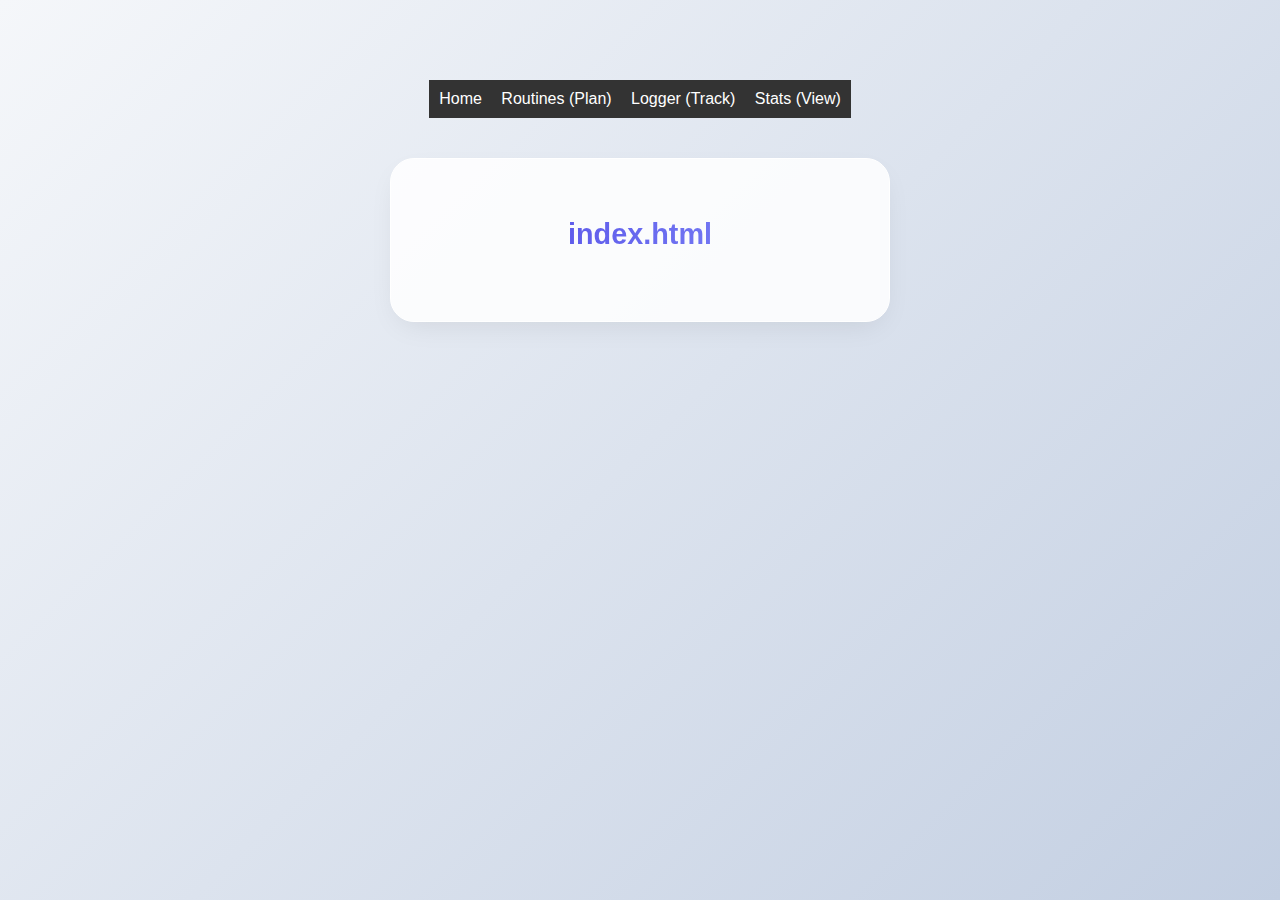
<file: index.html>
<!DOCTYPE html>
<html lang="en">
<head>
    <meta charset="UTF-8">
    <meta name="viewport" content="width=device-width, initial-scale=1.0">
    <title>Gym Tracker</title>
    <link rel="stylesheet" href="style.css">
</head>
<body>

    <div id="navbar-placeholder"></div>

    <div class="page-content">
        <h1>index.html</h1>
        
        </div>

    <script src="script.js"></script>
</body>
</html>
</file>
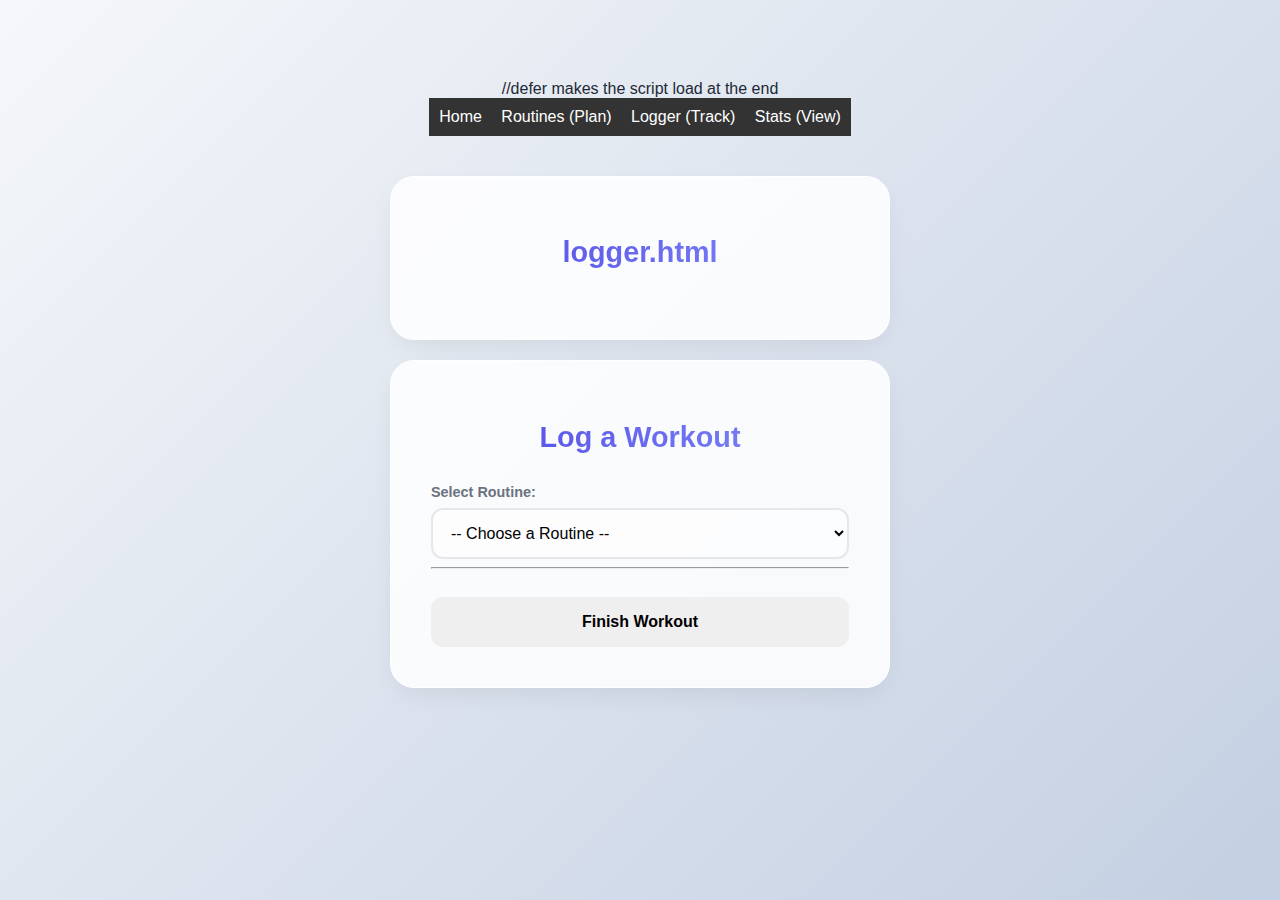
<file: logger.html>
<!DOCTYPE html>
<html lang="en">
<head>
    <meta charset="UTF-8">
    <meta name="viewport" content="width=device-width, initial-scale=1.0">
    <title>Gym Tracker</title>
    <link rel="stylesheet" href="style.css">
    <script src="script.js" defer></script> //defer makes the script load at the end
</head>
<body>

    <div id="navbar-placeholder"></div>

    <div class="page-content">
        <h1>logger.html</h1>
        
        </div>

<div class="page-content">
    <h1>Log a Workout</h1>

    <label>Select Routine:</label>
    <select id="routine-dropdown" onchange="loadRoutineInputs()">
        <option value="">-- Choose a Routine --</option>
        </select>

    <hr>

    <div id="inputs-container"></div>

    <button onclick="finishWorkout()" style="margin-top: 20px;">Finish Workout</button>
</div>
</body>
</html>
</file>
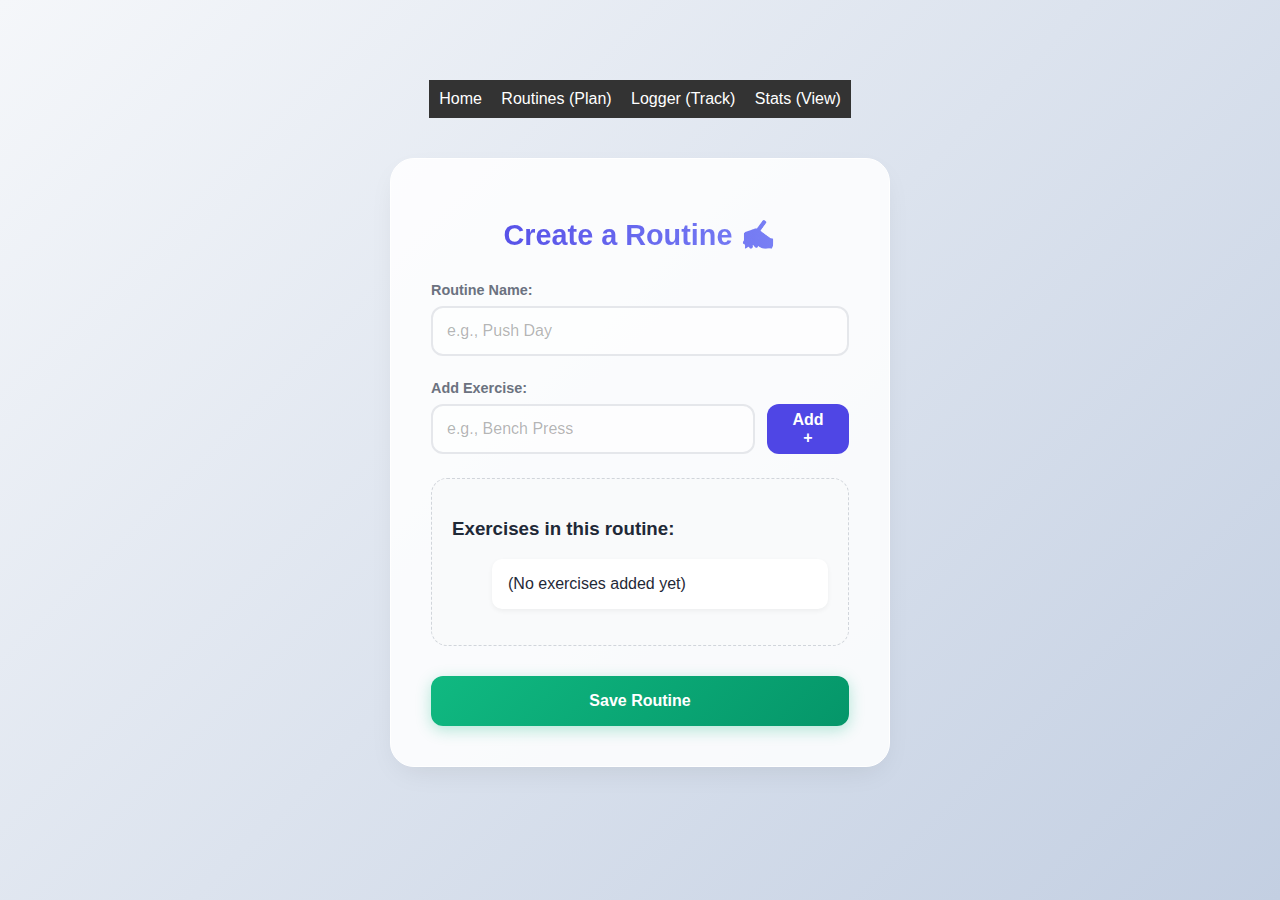
<file: routines.html>
<!DOCTYPE html>
<html lang="en">
<head>
    <meta charset="UTF-8">
    <meta name="viewport" content="width=device-width, initial-scale=1.0">
    <title>Gym Tracker - Create</title>
    <link rel="stylesheet" href="style.css">
</head>
<body>

    <div id="navbar-placeholder"></div>

        <div class="page-content">
    <h1>Create a Routine ✍ </h1>
    
    <div class="form-group">
        <label>Routine Name:</label>
        <input type="text" id="routine-name" placeholder="e.g., Push Day">
    </div>

    <div class="form-group">
        <label>Add Exercise:</label>
        <div class="input-group">
          <input type="text" id="exercise-input" placeholder="e.g., Bench Press">
          <button onclick="addExercise()" id="add-btn">Add +</button>
        </div>
    </div>

      <div class="list-container">
        <h3>Exercises in this routine:</h3>
        <ul id="exercise-list">
          <li class="empty-msg">(No exercises added yet)</li>
        </ul>
      </div>

    <button onclick="saveRoutine()" id="save-btn">
        Save Routine
    </button>
</div> 

    <script src="script.js"></script>
</body>
</html>
</file>
<file: style.css>
/* =========================================
   1. VARIABLES & RESET
   ========================================= */
:root {
    --primary: #4F46E5;      /* Modern Indigo */
    --primary-hover: #4338ca;
    --accent: #10B981;       /* Emerald Green */
    --bg-gradient: linear-gradient(135deg, #f5f7fa 0%, #c3cfe2 100%);
    --glass-bg: rgba(255, 255, 255, 0.85);
    --glass-border: rgba(255, 255, 255, 0.5);
    --text-main: #1f2937;
    --text-muted: #6b7280;
    --shadow-soft: 0 10px 30px -10px rgba(0, 0, 0, 0.1);
    --shadow-hover: 0 20px 40px -10px rgba(0, 0, 0, 0.15);
}

* {
    box-sizing: border-box;
}

body {
    font-family: 'Inter', -apple-system, BlinkMacSystemFont, sans-serif;
    background: var(--bg-gradient);
    background-attachment: fixed; /* Keeps gradient consistent on scroll */
    min-height: 100vh;
    margin: 0;
    padding-top: 80px; /* Space for the fixed navbar */
    color: var(--text-main);
    display: flex;
    flex-direction: column;
    align-items: center;
}

/* =========================================
   2. GLASSMORPHISM NAVBAR
   ========================================= */
.glass-nav {
    position: fixed;
    top: 20px;
    left: 50%;
    transform: translateX(-50%);
    width: 90%;
    max-width: 800px;
    background: rgba(255, 255, 255, 0.2);
    backdrop-filter: blur(12px); /* The "Frosted Glass" effect */
    -webkit-backdrop-filter: blur(12px);
    border: 1px solid var(--glass-border);
    border-radius: 16px;
    box-shadow: var(--shadow-soft);
    z-index: 1000;
    padding: 12px 24px;
    animation: slideDown 0.6s ease-out;
}

.nav-content {
    display: flex;
    justify-content: space-between;
    align-items: center;
}

.brand-logo {
    font-size: 1.25rem;
    font-weight: 800;
    color: var(--primary);
    text-decoration: none;
    letter-spacing: -0.5px;
}

.nav-links a {
    text-decoration: none;
    color: var(--text-main);
    font-weight: 500;
    margin-left: 20px;
    padding: 8px 12px;
    border-radius: 8px;
    transition: all 0.3s ease;
}

.nav-links a:hover {
    background: rgba(79, 70, 229, 0.1); /* Light Indigo tint */
    color: var(--primary);
    transform: translateY(-2px);
}

/* =========================================
   3. MAIN CONTENT CARDS
   ========================================= */
.page-content {
    background: var(--glass-bg);
    width: 90%;
    max-width: 500px;
    padding: 40px;
    border-radius: 24px;
    box-shadow: var(--shadow-soft);
    border: 1px solid white;
    margin-top: 20px;
    animation: fadeInUp 0.8s ease-out;
}

h1 {
    font-size: 1.8rem;
    margin-bottom: 30px;
    text-align: center;
    background: linear-gradient(to right, var(--primary), #818cf8);
    -webkit-background-clip: text;
    -webkit-text-fill-color: transparent;
}

/* =========================================
   4. INPUTS & FORMS
   ========================================= */
.form-group {
    margin-bottom: 24px;
}

label {
    display: block;
    margin-bottom: 8px;
    font-weight: 600;
    color: var(--text-muted);
    font-size: 0.9rem;
}

input[type="text"], input[type="number"], select {
    width: 100%;
    padding: 14px;
    border: 2px solid #e5e7eb;
    border-radius: 12px;
    font-size: 1rem;
    background: rgba(255, 255, 255, 0.5);
    transition: all 0.3s ease;
}

input:focus, select:focus {
    border-color: var(--primary);
    outline: none;
    background: white;
    box-shadow: 0 0 0 4px rgba(79, 70, 229, 0.1);
}

/* =========================================
   5. MODERN BUTTONS
   ========================================= */
button {
    width: 100%;
    padding: 16px;
    border: none;
    border-radius: 12px;
    font-size: 1rem;
    font-weight: 600;
    cursor: pointer;
    transition: all 0.3s cubic-bezier(0.4, 0, 0.2, 1);
    position: relative;
    overflow: hidden;
}

/* Primary "Save" Button */
#save-btn {
    background: linear-gradient(135deg, var(--accent) 0%, #059669 100%);
    color: white;
    box-shadow: 0 4px 15px rgba(16, 185, 129, 0.3);
}

#save-btn:hover {
    transform: translateY(-2px);
    box-shadow: 0 8px 25px rgba(16, 185, 129, 0.4);
}

/* Add Button */
#add-btn {
    background: var(--primary);
    color: white;
    width: auto;
    padding: 0 24px;
}

#add-btn:hover {
    background: var(--primary-hover);
}

/* Input Group Alignment */
.input-group {
    display: flex;
    gap: 12px;
}

/* =========================================
   6. LIST STYLING
   ========================================= */
.list-container {
    background: #f9fafb;
    border-radius: 16px;
    padding: 20px;
    border: 1px dashed #d1d5db;
    margin-bottom: 30px;
}

#exercise-list li {
    background: white;
    padding: 16px;
    margin-bottom: 12px;
    border-radius: 10px;
    box-shadow: 0 2px 5px rgba(0,0,0,0.05);
    display: flex;
    justify-content: space-between;
    align-items: center;
    transition: transform 0.2s;
    animation: fadeIn 0.4s ease-in;
}

#exercise-list li:hover {
    transform: scale(1.02);
}

/* =========================================
   7. ANIMATIONS
   ========================================= */
@keyframes slideDown {
    from { transform: translate(-50%, -100%); opacity: 0; }
    to { transform: translate(-50%, 0); opacity: 1; }
}

@keyframes fadeInUp {
    from { transform: translateY(20px); opacity: 0; }
    to { transform: translateY(0); opacity: 1; }
}

@keyframes fadeIn {
    from { opacity: 0; }
    to { opacity: 1; }
}

/* Mobile Responsiveness */
@media (max-width: 600px) {
    .glass-nav {
        width: 95%;
        padding: 10px 16px;
    }
    .nav-links a {
        font-size: 0.9rem;
        margin-left: 10px;
        padding: 5px;
    }
}

/* =========================================
   8. LOGGER PAGE SPECIFIC
   ========================================= */

/* The generated cards inside the inputs container */
#inputs-container > div {
    background: white;
    padding: 20px;
    border-radius: 12px;
    margin-bottom: 20px;
    box-shadow: 0 4px 6px rgba(0,0,0,0.05); /* Soft shadow */
    border-left: 5px solid var(--primary); /* Blue stripe on the left */
    animation: fadeInUp 0.5s ease-out; /* Slide in effect */
}

/* The Exercise Name inside the card */
#inputs-container h3 {
    margin-top: 0;
    margin-bottom: 15px;
    color: var(--primary);
    font-size: 1.2rem;
    border-bottom: 1px solid #eee;
    padding-bottom: 10px;
}

/* The Inputs inside the card (Weight & Reps) */
#inputs-container input {
    margin-bottom: 10px; /* Space between Weight and Reps */
}

/* Labels inside the generated cards (if any) */
#inputs-container label {
    font-size: 0.85rem;
    color: #888;
}

/* =========================================
   9. STATS DASHBOARD SPECIFIC
   ========================================= */

/* Make the main container wider for stats */
.dashboard-container {
    max-width: 800px; /* Gives the chart room to breathe */
}

/* CARDS: The white boxes holding sections */
.dashboard-card {
    background: white;
    border-radius: 16px;
    padding: 25px;
    margin-bottom: 30px;
    box-shadow: 0 4px 20px rgba(0,0,0,0.04);
    border: 1px solid rgba(0,0,0,0.05);
}

.card-header h2 {
    margin: 0;
    font-size: 1.4rem;
    color: var(--primary);
}

.subtitle {
    margin: 5px 0 20px 0;
    color: #888;
    font-size: 0.9rem;
}

/* HISTORY SECTION */
.history-scroll-area {
    max-height: 300px; /* Limits height */
    overflow-y: auto;  /* Adds scrollbar if list is long */
    padding-right: 10px; /* Space for scrollbar */
}

/* Custom Scrollbar styling */
.history-scroll-area::-webkit-scrollbar {
    width: 6px;
}
.history-scroll-area::-webkit-scrollbar-thumb {
    background-color: #ddd;
    border-radius: 10px;
}

/* INPUT GRID: 5 columns in one row */
.stats-grid {
    display: grid;
    grid-template-columns: repeat(auto-fit, minmax(100px, 1fr));
    gap: 15px;
    margin-bottom: 20px;
}

.input-wrapper label {
    font-size: 0.8rem;
    color: #666;
    margin-bottom: 5px;
}

.input-wrapper input {
    width: 100%;
    padding: 10px;
    font-size: 1rem;
    text-align: center; /* Numbers look better centered */
    border: 1px solid #e0e0e0;
    background: #f9f9f9;
}

.input-wrapper input:focus {
    background: white;
    border-color: var(--primary);
}

/* CHART STAGE */
.chart-stage {
    margin-top: 30px;
    background: #fff;
    padding: 20px;
    border-radius: 12px;
    border: 1px solid #eee;
    /* This shadow makes the chart pop out */
    box-shadow: 0 10px 30px rgba(0,0,0,0.08); 
    position: relative;
    height: 400px; /* Enforces height */
}

/* =========================================
   10. LANDING PAGE (HOME) SPECIFIC
   ========================================= */

/* HERO SECTION */
.hero-section {
    text-align: center;
    padding: 80px 20px 50px;
    animation: simpleFadeDown 0.8s ease-out;
}

.hero-title {
    font-size: 3rem; /* Big and Bold */
    margin-bottom: 10px;
    background: linear-gradient(135deg, var(--primary) 0%, #818cf8 100%);
    -webkit-background-clip: text;
    -webkit-text-fill-color: transparent;
}

.hero-subtitle {
    font-size: 1.2rem;
    color: var(--text-muted);
    line-height: 1.6;
    margin-bottom: 30px;
}

.cta-button {
    background: var(--text-main); /* Dark button for contrast */
    color: white;
    padding: 15px 30px;
    font-size: 1.1rem;
    border-radius: 50px; /* Pill shape */
    border: none;
    cursor: pointer;
    transition: transform 0.2s, box-shadow 0.2s;
    box-shadow: 0 10px 20px rgba(0,0,0,0.15);
}

.cta-button:hover {
    transform: translateY(-3px);
    box-shadow: 0 15px 30px rgba(0,0,0,0.2);
    background: black;
}

/* HOME GRID LAYOUT */
.home-grid {
    display: grid;
    grid-template-columns: repeat(auto-fit, minmax(280px, 1fr));
    gap: 20px;
    background: transparent !important; /* Remove white box from container */
    box-shadow: none !important;        /* Remove shadow from container */
    padding: 0;
    max-width: 900px;
}

/* FEATURE CARDS */
.feature-card {
 /* Simple "Float Down" animation for text */
@keyframes simpleFadeDown {
    from { 
        opacity: 0; 
        transform: translateY(-30px); /* Starts 30px higher */
    }
    to { 
        opacity: 1; 
        transform: translateY(0);     /* Lands in normal spot */
    }
}   background: rgba(255, 255, 255, 0.7); /* Slight transparency */
    backdrop-filter: blur(10px);
    padding: 30px;
    border-radius: 20px;
    text-align: center;
    cursor: pointer;
    transition: all 0.3s ease;
    border: 1px solid white;
    box-shadow: 0 4px 15px rgba(0,0,0,0.05);
}

.feature-card:hover {
    transform: translateY(-10px); /* Lifts up */
    background: white;
    box-shadow: 0 20px 40px rgba(0,0,0,0.1);
}

.feature-card .icon {
    font-size: 3rem;
    margin-bottom: 15px;
}

.feature-card h2 {
    margin: 10px 0;
    color: var(--text-main);
}

.feature-card p {
    color: var(--text-muted);
    font-size: 0.95rem;
    margin-bottom: 20px;
}

.link-text {
    color: var(--primary);
    font-weight: bold;
    text-decoration: none;
}

/* Simple "Float Down" animation for text */
@keyframes simpleFadeDown {
    from { 
        opacity: 0; 
        transform: translateY(-30px); /* Starts 30px higher */
    }
    to { 
        opacity: 1; 
        transform: translateY(0);     /* Lands in normal spot */
    }
}

/* Change Placeholder Color */
::placeholder {
    color: rgba(0, 0, 0, 0.3); /* Low opacity black = very light grey */
    opacity: 1; /* Required to override Firefox's default opacity */
}

/* Optional: If you want it even lighter on focus */
input:focus::placeholder {
    color: rgba(0, 0, 0, 0.15); /* Fades out when you click to type */
}

/* =========================================
   11. DARK MODE (THE "NIGHT GYM" THEME) 🌑
   ========================================= */
body.dark-mode {
    /* Override Variables */
    --bg-gradient: linear-gradient(135deg, #0f172a 0%, #1e293b 100%); /* Midnight Blue/Black */
    --glass-bg: rgba(30, 41, 59, 0.7); /* Dark Glass */
    --glass-border: rgba(255, 255, 255, 0.08); /* Faint white border */
    --text-main: #f8fafc; /* Almost White */
    --text-muted: #94a3b8; /* Light Grey */
    --card-bg: #1e293b;    /* Dark Card */
    --shadow-soft: 0 10px 30px -10px rgba(0, 0, 0, 0.5);
}

/* Fix specific elements for Dark Mode */
body.dark-mode .glass-nav {
    background: rgba(15, 23, 42, 0.6); /* Darker Navbar */
    border-color: rgba(255, 255, 255, 0.1);
}

body.dark-mode .dashboard-card,
body.dark-mode #inputs-container > div,
body.dark-mode .feature-card, 
body.dark-mode .page-content {
    background: #1e293b; /* Dark Slate */
    color: white;
    border: 1px solid rgba(255, 255, 255, 0.05);
}

/* Inputs need to be dark too */
body.dark-mode input, 
body.dark-mode select {
    background: #0f172a;
    color: white;
    border-color: #334155;
}

body.dark-mode input:focus {
    border-color: var(--primary);
    background: #020617; /* Even darker on focus */
}

/* Fix the list items in history */
body.dark-mode #history-list li,
body.dark-mode #exercise-list li {
    background: #334155;
    color: white;
}

/* Hover effects for landing page cards */
body.dark-mode .feature-card:hover {
    background: #334155;
}
</file>
